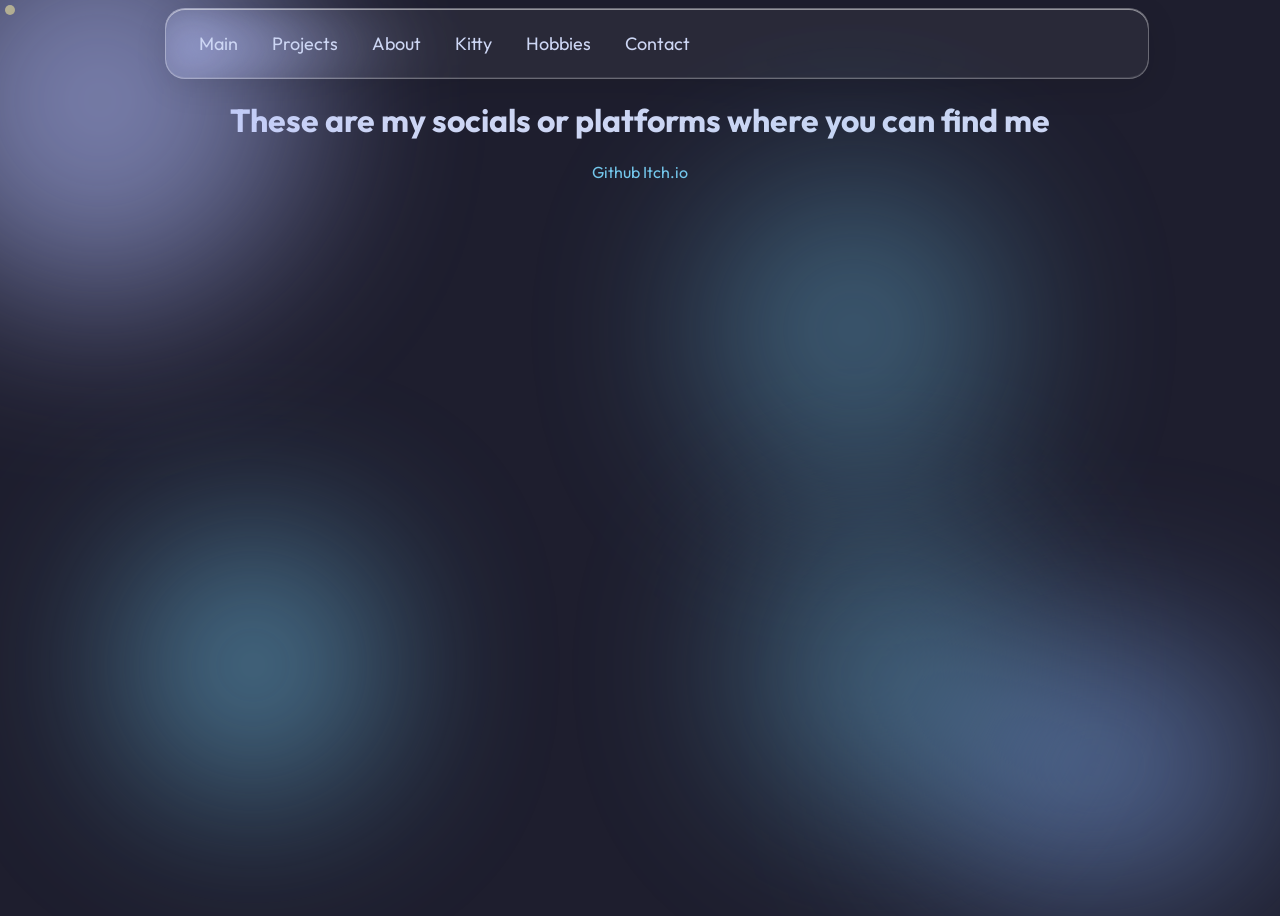
<file: contact.html>
<!DOCTYPE html>
<html>
    <head>
        <link rel="preconnect" href="https://fonts.googleapis.com">
        <link rel="preconnect" href="https://fonts.gstatic.com" crossorigin>
        <link href="https://fonts.google.com/specimen/Outfit?query=outfit&preview.script=Latn" rel="stylesheet">   
        <link rel="stylesheet" href="style.css"> 
        <title>Personal website or whatever</title>
    </head>
    <body>
        <div class="smallcircle"></div>
        <div class="biggercircle"></div>

    <div class="wholesite">
        <div class="blob blob1"></div>
        <div class="blob blob2"></div>
        <div class="blob blob3"></div>
        <div class="blob blob4"></div>
        <div class="blob blob5"></div>

        <div class="navbar"> 
            <a class="main" href="index.html">Main</a>
            <a class="projects" href="projects.html" >Projects</a>
            <a class="about" href="about.html">About</a>
            <a class="about" href="kitty.html">Kitty</a>
            <a class="hobbies" href="hobbies.html">Hobbies</a>
            <a class="contact" href="contact.html">Contact</a>
        </div>

        <div class="contactb">
            <h1>These are my socials or platforms where you can find me</h1>
            <a href="https://github.com/kocio07">Github</a>
            <a href="https://kocio07.itch.io/">Itch.io</a>
            
            
        </div>
    </div>




        

        <script src="script.js"></script>
    </body>



</html>
</file>
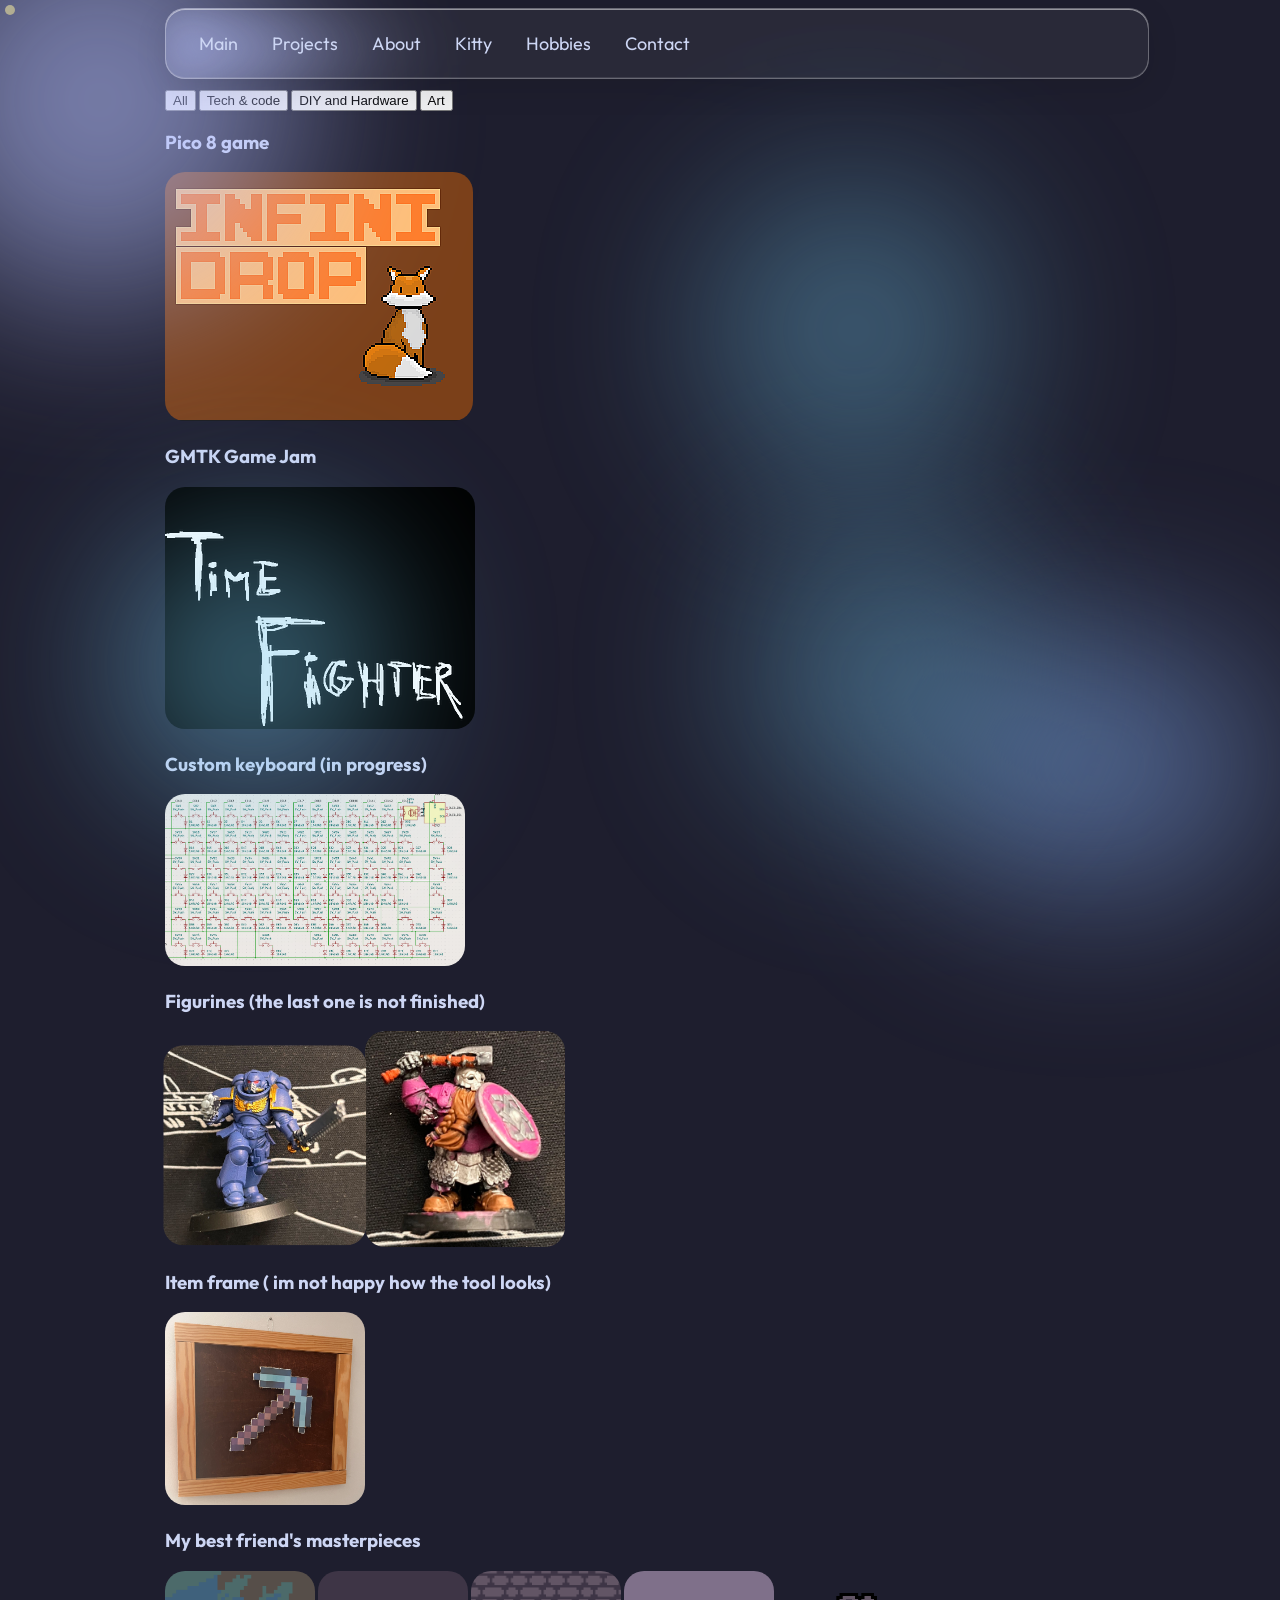
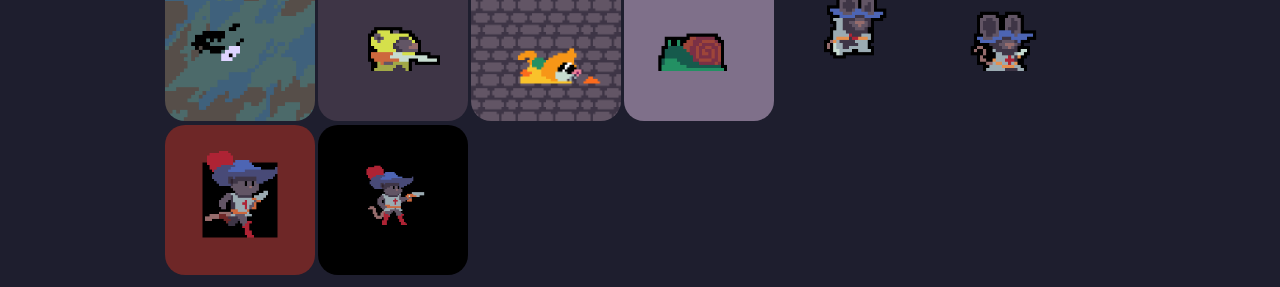
<file: projects.html>
<!DOCTYPE html>
<html>
    <head>
        <link rel="preconnect" href="https://fonts.googleapis.com">
        <link rel="preconnect" href="https://fonts.gstatic.com" crossorigin>
        <link href="https://fonts.google.com/specimen/Outfit?query=outfit&preview.script=Latn" rel="stylesheet">          
        <link rel="stylesheet" href="style.css"> 
        <title>Personal website or whatever</title>
    </head>
    <body>
        <div class="smallcircle"></div>
        <div class="biggercircle"></div>

    <div class="wholesite">
        <div class="blob blob1" ></div>
        <div class="blob blob2" ></div>
        <div class="blob blob3" ></div>
        <div class="blob blob4"></div>
        <div class="blob blob5"></div>


        <div class="navbar"> 
            <a class="main" href="index.html">Main</a>
            <a class="projects" href="projects.html" >Projects</a>
            <a class="about" href="about.html">About</a>
            <a class="about" href="kitty.html">Kitty</a>
            <a class="hobbies" href="hobbies.html">Hobbies</a>
            <a class="contact" href="contact.html">Contact</a>
        </div>
        <div class="tabs">
            <button class="tabbutton a" data-category="all">All</button>
            <button class="tabbutton" data-category="tech">Tech & code</button>
            <button class="tabbutton" data-category="DIY">DIY and Hardware</button>
            <button class="tabbutton" data-category="Art">Art</button>
        </div>
        <div class="gridp">
            <div class="projectcard tech">
                <h3>Pico 8 game</h3>
                <a href="https://kocio07.itch.io/infinidrop"><img src="infigame.png" style="border-radius: 20px"></a>
            </div>
            <div class="projectcard tech"><h3>GMTK Game Jam</h3>
                <a href="https://kocio07.itch.io/timefighter"><img src="timegame.png" style="border-radius: 20px"></a></div>
            
            <div class="projectcard DIY">
                <h3>Custom keyboard (in progress)</h3>
                <a href="https://github.com/kocio07/custom-keybord"><img src="customkey.png" width="300" style="border-radius: 20px"></a>
            </div>
            <div class="projectcard DIY"><h3>Figurines (the last one is not finished)</h3><img src="gifs/IMG_0689.jpg" width="200" style="transform: rotate(90deg); border-radius:20px;"><img src="gifs/IMG_0690.jpg" width="200"style="border-radius: 20px"></div>
            <div class="projectcard DIY"><h3>Item frame ( im not happy how the tool looks) </h3><img src="gifs/IMG_0686.jpg" width="200" style="border-radius: 20px;"></div>
            <div class="projectcard Art">
                <h3>My best friend's masterpieces</h3>
                <img src="gifs/Ninja.gif" width="150" style="border-radius: 20px">
                <img src="gifs/Peashooter.gif" width="150" style="border-radius: 20px">
                <img src="gifs/Sewers_boss.gif" width="150" style="border-radius: 20px">
                <img src="gifs/slimak_enemy.gif" width="150" style="border-radius: 20px">
                <img src="gifs/SzczurroBaasic.gif" width="150" style="border-radius: 20px">
                <img src="gifs/SzczurroBasic.gif" width="150" style="border-radius: 20px">
                <img src="gifs/SzczurroRunAnimation.gif" width="150" style="border-radius: 20px">
                <img src="gifs/SzczurroShootAnimation.gif" width="150" style="border-radius: 20px">
            </div>
                


        </div>


    </div>



        

        <script src="script.js"></script>
    </body>



</html>
</file>
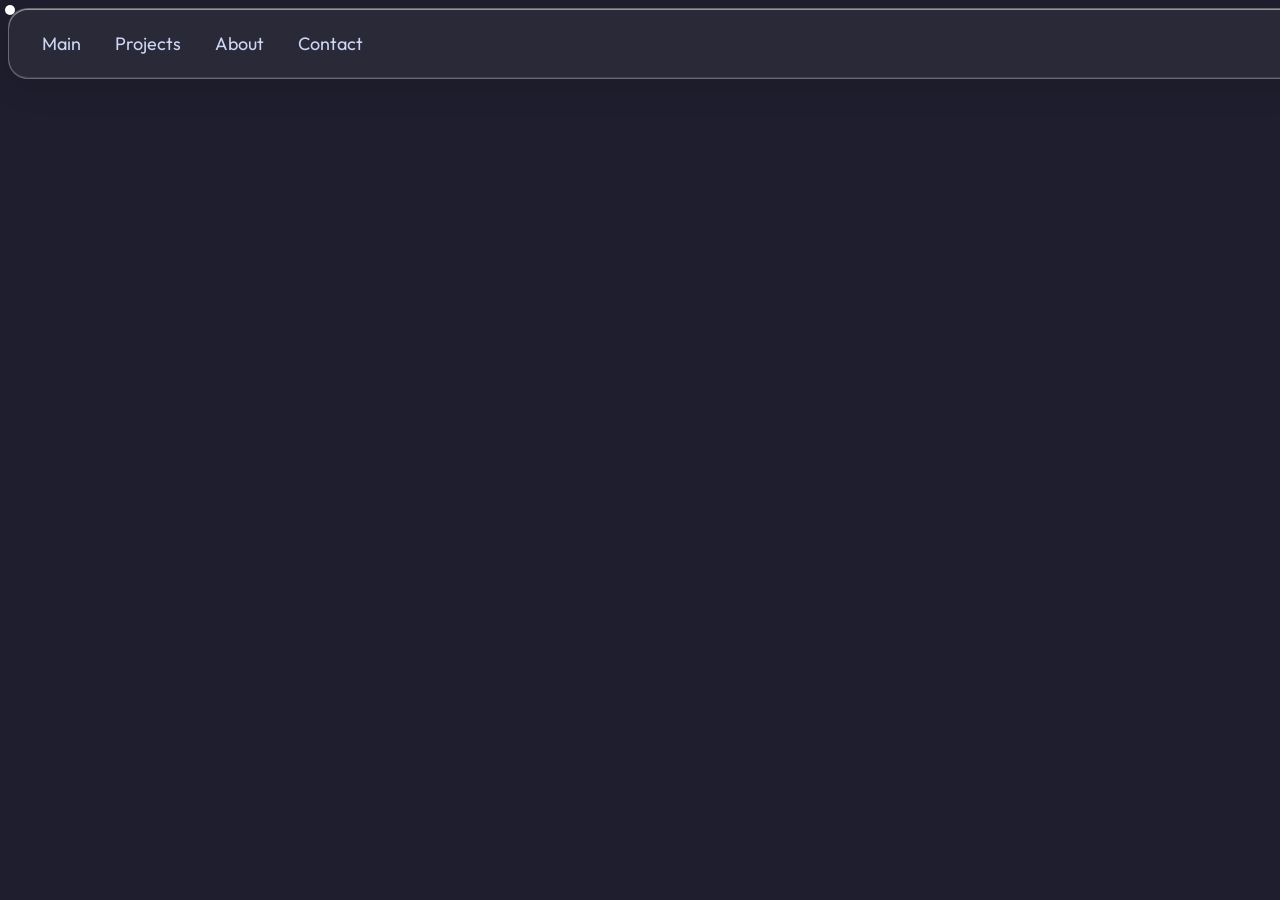
<file: steam.html>
<!DOCTYPE html>
<html>
    <head>
        <link rel="stylesheet" href="style.css"> 
        <title>Personal website or whatever</title>
    </head>
    <body>
        <div class="smallcircle"></div>
        <div class="biggercircle"></div>



        <div class="navbar"> 
            <a class="main" href="index.html">Main</a>
            <a class="projects" href="projects.html" >Projects</a>
            <a class="about" href="about.html">About</a>
            <a class="contact" href="contact.html">Contact</a>
        </div>






        

        <script src="script.js"></script>
    </body>



</html>
</file>
<file: style.css>
@import url('https://fonts.googleapis.com/css2?family=Outfit:wght@300;400;600;700;800&display=swap');
body{
    font-family: 'Outfit';
    cursor:none;
    isolation: isolate;
    background-color:#1e1e2e;
    color:#cdd6f4;
}

a, button, input{
    cursor: none !important;
}


.smallcircle {
    position: fixed;
    left: 10px;
    top: 10px;
    width:10px;
    height: 10px;
    background-color: white;
    border-radius: 50%;
    pointer-events: none;
    transform: translate(-50%,-50%);
    transition: transform 0.2s ease-out;
    mix-blend-mode: difference;
    z-index: 99999;
}s

.biggercircle {
    position:fixed;
    left: 10px;
    top: 10px;
    width: 25px;
    height: 25px;
    border: 1px solid white;
    border-radius: 50%;
    pointer-events: none;
    transform: translate(-50%,-50%);
    mix-blend-mode: difference;
    z-index: 99998;
}

.smallcircle.grow {
    transform: translate(-50%,-50%) scale(2.5);

}

.navbar {
    justify-content:  center;
    padding: 8px 16px;
    margin: 0 auto;
    margin-bottom:10px;
    text-align:center;
   background: rgba(255, 255, 255, 0.05);
  backdrop-filter: blur(20px);
  -webkit-backdrop-filter: blur(20px);
  border-radius: 20px;
  border: 1px solid rgba(255, 255, 255, 0.3);
  box-shadow: 
    0 8px 32px rgba(0, 0, 0, 0.1),
    inset 0 1px 0 rgba(255, 255, 255, 0.5),
    inset 0 -1px 0 rgba(255, 255, 255, 0.1),
    inset 0 0 0px 0px rgba(255, 255, 255, 0);
  position: relative;
  overflow: hidden;
  width:100%;

}


.navbar a{
    border: 1px solid transparent;
    border-radius: 30px;
    transition: all 0.2s ease-in-out;
      display: inline-block;
    float: left;
    color:#cdd6f4;
    text-align: center;
    padding: 14px 16px;
    text-decoration: none;
    font-size: 18px;


}
.navbar a:hover {
    border-radius: 30px;
  backdrop-filter: blur(20px);
  -webkit-backdrop-filter: blur(20px);
  border: 1px solid rgba(255, 255, 255, 0.3);
  box-shadow: 
    0 8px 32px rgba(0, 0, 0, 0.1),
    inset 0 1px 0 rgba(255, 255, 255, 0.5),
    inset 0 -1px 0 rgba(255, 255, 255, 0.1),
    inset 0 0 0px 0px rgba(255, 255, 255, 0);
  position: relative;
  overflow: hidden;
    background-color:#45475a;
    color:#cdd6f4;

}
.navbar a.active {
    background-color:#585b70;
    color:#cdd6f4;
}
.contactb{
    text-align: center;
}
.aboutb{
    text-align:center;
}

.wholesite{
    min-height: 100vh;
    max-width: 950px; 
    margin: 0 auto;
}
.blob{
  position:absolute;
  border-radius: 50%;
  filter: blur(90px);
  z-index: 0;
  pointer-events: none;
}
.blob1{
  width:400px;
  height:400px;
  background:#b4befe;
  opacity: 0.6;
  top: -100px;
  left: -100px;
}
.blob2{
  width:350px;
  height:250px;
  background:#89b4fa;
  opacity: 0.5;
  bottom: 10px;
  right: 10px;
}
.blob3{
  width:300px;
  height:300px;
  background:#74c7ec;
  opacity: 0.4;
  top: 20%;
  left: 55%;
}
.blob4{
  width:250px;
  height:250px;
  background:#74c7ec;
  opacity: 0.6;
  top: 60%;
  left: 10%;
}
.blob5{
  width:280px;
  height:280px;
  background:#74c7ec;
  opacity: 0.4;
  bottom: 10%;
  right: 20%;
}

.grid{
    display:grid;
    grid-template-columns: repeat(4, 1fr);
    grid-template-rows: 150px 150px 150px;
    gap:10px;
    grid-template-areas:
      "welcome welcome playground playground"
      "welcome welcome  about  contact"
      "welcome welcome hobbies contact";
}
.dragging{
  cursor: grabbing !important;
}
.ghost{
  opacity: 0.3;
}
.welcomed{
  
    transition: transform 0.2s ease;
    padding-bottom:5px;
    padding-top:5px;
    padding-left:5px;
    padding-right: 5px;
    justify-content: center;
    background: rgba(255, 255, 255, 0.05);
  backdrop-filter: blur(20px);
  -webkit-backdrop-filter: blur(20px);
  border-radius: 20px;
  border: 1px solid rgba(255, 255, 255, 0.3);
  box-shadow: 
    0 8px 32px rgba(0, 0, 0, 0.1),
    inset 0 1px 0 rgba(255, 255, 255, 0.5),
    inset 0 -1px 0 rgba(255, 255, 255, 0.1),
    inset 0 0 0px 0px rgba(255, 255, 255, 0);
  position: relative;
  overflow: hidden;
}
.welcomed1{
  
    transition: transform 0.2s ease;
    padding-bottom:5px;
    padding-top:5px;
    padding-left:5px;
    padding-right: 5px;
    justify-content: center;
    
    background: rgba(255, 255, 255, 0.05);
  backdrop-filter: blur(20px);
  -webkit-backdrop-filter: blur(20px);
  border-radius: 20px;
  border: 1px solid rgba(255, 255, 255, 0.3);
  box-shadow: 
    0 8px 32px rgba(0, 0, 0, 0.1),
    inset 0 1px 0 rgba(255, 255, 255, 0.5),
    inset 0 -1px 0 rgba(255, 255, 255, 0.1),
    inset 0 0 0px 0px rgba(255, 255, 255, 0);
  position: relative;
  overflow: hidden;

}
.welcomed2{
  
   transition: transform 0.2s ease;
    background: rgba(255, 255, 255, 0.05);
  backdrop-filter: blur(20px);
  -webkit-backdrop-filter: blur(20px);
  border-radius: 20px;
  border: 1px solid rgba(255, 255, 255, 0.3);
  box-shadow: 
    0 8px 32px rgba(0, 0, 0, 0.1),
    inset 0 1px 0 rgba(255, 255, 255, 0.5),
    inset 0 -1px 0 rgba(255, 255, 255, 0.1),
    inset 0 0 0px 0px rgba(255, 255, 255, 0);
  position: relative;
  overflow: hidden;
}

.welcomed3{
  
  transition: transform 0.2s ease;
    background: rgba(255, 255, 255, 0.05);
  backdrop-filter: blur(20px);
  -webkit-backdrop-filter: blur(20px);
  border-radius: 20px;
  border: 1px solid rgba(255, 255, 255, 0.3);
  box-shadow: 
    0 8px 32px rgba(0, 0, 0, 0.1),
    inset 0 1px 0 rgba(255, 255, 255, 0.5),
    inset 0 -1px 0 rgba(255, 255, 255, 0.1),
    inset 0 0 0px 0px rgba(255, 255, 255, 0);
  position: relative;
  overflow: hidden;
}
.welcomed4{
  
  transition: transform 0.2s ease;
    background: rgba(255, 255, 255, 0.05);
  backdrop-filter: blur(20px);
  -webkit-backdrop-filter: blur(20px);
  border-radius: 20px;
  border: 1px solid rgba(255, 255, 255, 0.3);
  box-shadow: 
    0 8px 32px rgba(0, 0, 0, 0.1),
    inset 0 1px 0 rgba(255, 255, 255, 0.5),
    inset 0 -1px 0 rgba(255, 255, 255, 0.1),
    inset 0 0 0px 0px rgba(255, 255, 255, 0);
  position: relative;
  overflow: hidden;
}

a {
  color: #74c7ec;
  text-decoration: none;
}
a:hover{
  color:#89dceb;
}

.grid > div:nth-child(1) { grid-area: welcome; }
.grid > div:nth-child(2) { grid-area: playground; }
.grid > div:nth-child(3) { grid-area: about; }
.grid > div:nth-child(4) { grid-area: hobbies; }
.grid > div:nth-child(5) { grid-area: contact; }

.grida{
  display:grid;
    grid-template-columns: repeat(5, 1fr);
    grid-template-rows: 200px 200px 100px 200px 200px;
    gap:10px;
    grid-template-areas:
      "box1 box1 box2 box2 box2"
      "box3 box4 box4 box5 box5"
      "box3 box6 box6 box6 box7"
      "box3 box6 box6 box6 box7"
      "box8 box8 box8 box9 box9";
}
.aboutd{
   padding-bottom:5px;
    padding-top:5px;
    padding-left:10px;
    padding-right: 10px;
    justify-content: center;
  transition: transform 0.2s ease;
    background: rgba(255, 255, 255, 0.05);
  backdrop-filter: blur(20px);
  -webkit-backdrop-filter: blur(20px);
  border-radius: 20px;
  border: 1px solid rgba(255, 255, 255, 0.3);
  box-shadow: 
    0 8px 32px rgba(0, 0, 0, 0.1),
    inset 0 1px 0 rgba(255, 255, 255, 0.5),
    inset 0 -1px 0 rgba(255, 255, 255, 0.1),
    inset 0 0 0px 0px rgba(255, 255, 255, 0);
  position: relative;
  overflow: hidden;
}
.aboutd1{
   padding-bottom:5px;
    padding-top:5px;
    padding-left:10px;
    padding-right: 10px;
    justify-content: center;
  transition: transform 0.2s ease;
    background: rgba(255, 255, 255, 0.05);
  backdrop-filter: blur(20px);
  -webkit-backdrop-filter: blur(20px);
  border-radius: 20px;
  border: 1px solid rgba(255, 255, 255, 0.3);
  box-shadow: 
    0 8px 32px rgba(0, 0, 0, 0.1),
    inset 0 1px 0 rgba(255, 255, 255, 0.5),
    inset 0 -1px 0 rgba(255, 255, 255, 0.1),
    inset 0 0 0px 0px rgba(255, 255, 255, 0);
  position: relative;
  overflow: hidden;
}
.aboutd2{
   padding-bottom:5px;
    padding-top:5px;
    padding-left:10px;
    padding-right: 10px;
    justify-content: center;
  transition: transform 0.2s ease;
    background: rgba(255, 255, 255, 0.05);
  backdrop-filter: blur(20px);
  -webkit-backdrop-filter: blur(20px);
  border-radius: 20px;
  border: 1px solid rgba(255, 255, 255, 0.3);
  box-shadow: 
    0 8px 32px rgba(0, 0, 0, 0.1),
    inset 0 1px 0 rgba(255, 255, 255, 0.5),
    inset 0 -1px 0 rgba(255, 255, 255, 0.1),
    inset 0 0 0px 0px rgba(255, 255, 255, 0);
  position: relative;
  overflow: hidden;
}
.aboutd3{
   padding-bottom:5px;
    padding-top:5px;
    padding-left:10px;
    padding-right: 10px;
    justify-content: center;
  transition: transform 0.2s ease;
    background: rgba(255, 255, 255, 0.05);
  backdrop-filter: blur(20px);
  -webkit-backdrop-filter: blur(20px);
  border-radius: 20px;
  border: 1px solid rgba(255, 255, 255, 0.3);
  box-shadow: 
    0 8px 32px rgba(0, 0, 0, 0.1),
    inset 0 1px 0 rgba(255, 255, 255, 0.5),
    inset 0 -1px 0 rgba(255, 255, 255, 0.1),
    inset 0 0 0px 0px rgba(255, 255, 255, 0);
  position: relative;
  overflow: hidden;
}
.aboutd4{
   padding-bottom:5px;
    padding-top:5px;
    padding-left:10px;
    padding-right: 10px;
    justify-content: center;
  transition: transform 0.2s ease;
    background: rgba(255, 255, 255, 0.05);
  backdrop-filter: blur(20px);
  -webkit-backdrop-filter: blur(20px);
  border-radius: 20px;
  border: 1px solid rgba(255, 255, 255, 0.3);
  box-shadow: 
    0 8px 32px rgba(0, 0, 0, 0.1),
    inset 0 1px 0 rgba(255, 255, 255, 0.5),
    inset 0 -1px 0 rgba(255, 255, 255, 0.1),
    inset 0 0 0px 0px rgba(255, 255, 255, 0);
  position: relative;
  overflow: hidden;
}
.aboutd5{
   padding-bottom:5px;
    padding-top:5px;
    padding-left:10px;
    padding-right: 10px;
    justify-content: center;
  transition: transform 0.2s ease;
    background: rgba(255, 255, 255, 0.05);
  backdrop-filter: blur(20px);
  -webkit-backdrop-filter: blur(20px);
  border-radius: 20px;
  border: 1px solid rgba(255, 255, 255, 0.3);
  box-shadow: 
    0 8px 32px rgba(0, 0, 0, 0.1),
    inset 0 1px 0 rgba(255, 255, 255, 0.5),
    inset 0 -1px 0 rgba(255, 255, 255, 0.1),
    inset 0 0 0px 0px rgba(255, 255, 255, 0);
  position: relative;
  overflow: hidden;
}
.aboutd6{
   padding-bottom:5px;
    padding-top:5px;
    padding-left:10px;
    padding-right: 10px;
    justify-content: center;
  transition: transform 0.2s ease;
    background: rgba(255, 255, 255, 0.05);
  backdrop-filter: blur(20px);
  -webkit-backdrop-filter: blur(20px);
  border-radius: 20px;
  border: 1px solid rgba(255, 255, 255, 0.3);
  box-shadow: 
    0 8px 32px rgba(0, 0, 0, 0.1),
    inset 0 1px 0 rgba(255, 255, 255, 0.5),
    inset 0 -1px 0 rgba(255, 255, 255, 0.1),
    inset 0 0 0px 0px rgba(255, 255, 255, 0);
  position: relative;
  overflow: hidden;
}
.aboutd7{
   padding-bottom:5px;
    padding-top:5px;
    padding-left:10px;
    padding-right: 10px;
    justify-content: center;
  transition: transform 0.2s ease;
    background: rgba(255, 255, 255, 0.05);
  backdrop-filter: blur(20px);
  -webkit-backdrop-filter: blur(20px);
  border-radius: 20px;
  border: 1px solid rgba(255, 255, 255, 0.3);
  box-shadow: 
    0 8px 32px rgba(0, 0, 0, 0.1),
    inset 0 1px 0 rgba(255, 255, 255, 0.5),
    inset 0 -1px 0 rgba(255, 255, 255, 0.1),
    inset 0 0 0px 0px rgba(255, 255, 255, 0);
  position: relative;
  overflow: hidden;
}
.aboutd8{
   padding-bottom:5px;
    padding-top:5px;
    padding-left:10px;
    padding-right: 10px;
    justify-content: center;
  transition: transform 0.2s ease;
    background: rgba(255, 255, 255, 0.05);
  backdrop-filter: blur(20px);
  -webkit-backdrop-filter: blur(20px);
  border-radius: 20px;
  border: 1px solid rgba(255, 255, 255, 0.3);
  box-shadow: 
    0 8px 32px rgba(0, 0, 0, 0.1),
    inset 0 1px 0 rgba(255, 255, 255, 0.5),
    inset 0 -1px 0 rgba(255, 255, 255, 0.1),
    inset 0 0 0px 0px rgba(255, 255, 255, 0);
  position: relative;
  overflow: hidden;
}

.grida > div:nth-child(1) { grid-area: box1; }
.grida> div:nth-child(2) { grid-area: box2; }
.grida > div:nth-child(3) { grid-area: box3; }
.grida> div:nth-child(4) { grid-area: box4; }
.grida> div:nth-child(5) { grid-area: box5; }
.grida> div:nth-child(6) { grid-area: box6; }
.grida> div:nth-child(7) { grid-area: box7; }
.grida> div:nth-child(8) { grid-area: box8; }
.grida> div:nth-child(9) { grid-area: box9; }



.gridh{
    display:grid;
    grid-template-columns: repeat(6, 1fr);
    grid-template-rows: 150px 150px 190px 190px 150px;
    gap:10px;
    grid-template-areas:
      "boxh1 boxh1 boxh1 boxh2 boxh2 boxh2"
      "boxh3 boxh8 boxh4 boxh2 boxh2 boxh2"
      "boxh3 boxh8 boxh4 boxh2 boxh2 boxh2"
      "boxh5 boxh9 boxh6 boxh6 boxh6 boxh7"
      "boxh5 boxh9 boxh6 boxh6 boxh6 boxh7";
}

.hobbiesd{
     padding-bottom:5px;
    padding-top:5px;
    padding-left:10px;
    padding-right: 10px;
    justify-content: center;
  transition: transform 0.2s ease;
    background: rgba(255, 255, 255, 0.05);
  backdrop-filter: blur(20px);
  -webkit-backdrop-filter: blur(20px);
  border-radius: 20px;
  border: 1px solid rgba(255, 255, 255, 0.3);
  box-shadow: 
    0 8px 32px rgba(0, 0, 0, 0.1),
    inset 0 1px 0 rgba(255, 255, 255, 0.5),
    inset 0 -1px 0 rgba(255, 255, 255, 0.1),
    inset 0 0 0px 0px rgba(255, 255, 255, 0);
  position: relative;
  overflow: hidden;
}

.hobbiesd1{
     padding-bottom:5px;
    padding-top:5px;
    padding-left:10px;
    padding-right: 10px;
    justify-content: center;
  transition: transform 0.2s ease;
    background: rgba(255, 255, 255, 0.05);
  backdrop-filter: blur(20px);
  -webkit-backdrop-filter: blur(20px);
  border-radius: 20px;
  border: 1px solid rgba(255, 255, 255, 0.3);
  box-shadow: 
    0 8px 32px rgba(0, 0, 0, 0.1),
    inset 0 1px 0 rgba(255, 255, 255, 0.5),
    inset 0 -1px 0 rgba(255, 255, 255, 0.1),
    inset 0 0 0px 0px rgba(255, 255, 255, 0);
  position: relative;
  overflow: hidden;
}
.hobbiesd2{
     padding-bottom:5px;
    padding-top:5px;
    padding-left:10px;
    padding-right: 10px;
    justify-content: center;
  transition: transform 0.2s ease;
    background: rgba(255, 255, 255, 0.05);
  backdrop-filter: blur(20px);
  -webkit-backdrop-filter: blur(20px);
  border-radius: 20px;
  border: 1px solid rgba(255, 255, 255, 0.3);
  box-shadow: 
    0 8px 32px rgba(0, 0, 0, 0.1),
    inset 0 1px 0 rgba(255, 255, 255, 0.5),
    inset 0 -1px 0 rgba(255, 255, 255, 0.1),
    inset 0 0 0px 0px rgba(255, 255, 255, 0);
  position: relative;
  overflow: hidden;
}
.hobbiesd3{
     padding-bottom:5px;
    padding-top:5px;
    padding-left:10px;
    padding-right: 10px;
    justify-content: center;
  transition: transform 0.2s ease;
    background: rgba(255, 255, 255, 0.05);
  backdrop-filter: blur(20px);
  -webkit-backdrop-filter: blur(20px);
  border-radius: 20px;
  border: 1px solid rgba(255, 255, 255, 0.3);
  box-shadow: 
    0 8px 32px rgba(0, 0, 0, 0.1),
    inset 0 1px 0 rgba(255, 255, 255, 0.5),
    inset 0 -1px 0 rgba(255, 255, 255, 0.1),
    inset 0 0 0px 0px rgba(255, 255, 255, 0);
  position: relative;
  overflow: hidden;
}
.hobbiesd4{
     padding-bottom:5px;
    padding-top:5px;
    padding-left:10px;
    padding-right: 10px;
    justify-content: center;
  transition: transform 0.2s ease;
    background: rgba(255, 255, 255, 0.05);
  backdrop-filter: blur(20px);
  -webkit-backdrop-filter: blur(20px);
  border-radius: 20px;
  border: 1px solid rgba(255, 255, 255, 0.3);
  box-shadow: 
    0 8px 32px rgba(0, 0, 0, 0.1),
    inset 0 1px 0 rgba(255, 255, 255, 0.5),
    inset 0 -1px 0 rgba(255, 255, 255, 0.1),
    inset 0 0 0px 0px rgba(255, 255, 255, 0);
  position: relative;
  overflow: hidden;
}
.hobbiesd5{
     padding-bottom:5px;
    padding-top:5px;
    padding-left:10px;
    padding-right: 10px;
    justify-content: center;
  transition: transform 0.2s ease;
    background: rgba(255, 255, 255, 0.05);
  backdrop-filter: blur(20px);
  -webkit-backdrop-filter: blur(20px);
  border-radius: 20px;
  border: 1px solid rgba(255, 255, 255, 0.3);
  box-shadow: 
    0 8px 32px rgba(0, 0, 0, 0.1),
    inset 0 1px 0 rgba(255, 255, 255, 0.5),
    inset 0 -1px 0 rgba(255, 255, 255, 0.1),
    inset 0 0 0px 0px rgba(255, 255, 255, 0);
  position: relative;
  overflow: hidden;
}
.hobbiesd6{
     padding-bottom:5px;
    padding-top:5px;
    padding-left:10px;
    padding-right: 10px;
    justify-content: center;
  transition: transform 0.2s ease;
    background: rgba(255, 255, 255, 0.05);
  backdrop-filter: blur(20px);
  -webkit-backdrop-filter: blur(20px);
  border-radius: 20px;
  border: 1px solid rgba(255, 255, 255, 0.3);
  box-shadow: 
    0 8px 32px rgba(0, 0, 0, 0.1),
    inset 0 1px 0 rgba(255, 255, 255, 0.5),
    inset 0 -1px 0 rgba(255, 255, 255, 0.1),
    inset 0 0 0px 0px rgba(255, 255, 255, 0);
  position: relative;
  overflow: hidden;
}
.hobbiesd7{
     padding-bottom:5px;
    padding-top:5px;
    padding-left:10px;
    padding-right: 10px;
    justify-content: center;
  transition: transform 0.2s ease;
    background: rgba(255, 255, 255, 0.05);
  backdrop-filter: blur(20px);
  -webkit-backdrop-filter: blur(20px);
  border-radius: 20px;
  border: 1px solid rgba(255, 255, 255, 0.3);
  box-shadow: 
    0 8px 32px rgba(0, 0, 0, 0.1),
    inset 0 1px 0 rgba(255, 255, 255, 0.5),
    inset 0 -1px 0 rgba(255, 255, 255, 0.1),
    inset 0 0 0px 0px rgba(255, 255, 255, 0);
  position: relative;
  overflow: hidden;
}
.hobbiesd8{
     padding-bottom:5px;
    padding-top:5px;
    padding-left:10px;
    padding-right: 10px;
    justify-content: center;
  transition: transform 0.2s ease;
    background: rgba(255, 255, 255, 0.05);
  backdrop-filter: blur(20px);
  -webkit-backdrop-filter: blur(20px);
  border-radius: 20px;
  border: 1px solid rgba(255, 255, 255, 0.3);
  box-shadow: 
    0 8px 32px rgba(0, 0, 0, 0.1),
    inset 0 1px 0 rgba(255, 255, 255, 0.5),
    inset 0 -1px 0 rgba(255, 255, 255, 0.1),
    inset 0 0 0px 0px rgba(255, 255, 255, 0);
  position: relative;
  overflow: hidden;
}
.gridh > div:nth-child(1) { grid-area: boxh1; }
.gridh> div:nth-child(2) { grid-area: boxh2; }
.gridh > div:nth-child(3) { grid-area: boxh3; }
.gridh> div:nth-child(4) { grid-area: boxh4; }
.gridh> div:nth-child(5) { grid-area: boxh5; }
.gridh> div:nth-child(6) { grid-area: boxh6; }
.gridh> div:nth-child(7) { grid-area: boxh7; }
.gridh> div:nth-child(8) { grid-area: boxh8; }
.gridh> div:nth-child(9) { grid-area: boxh9; }
</file>
